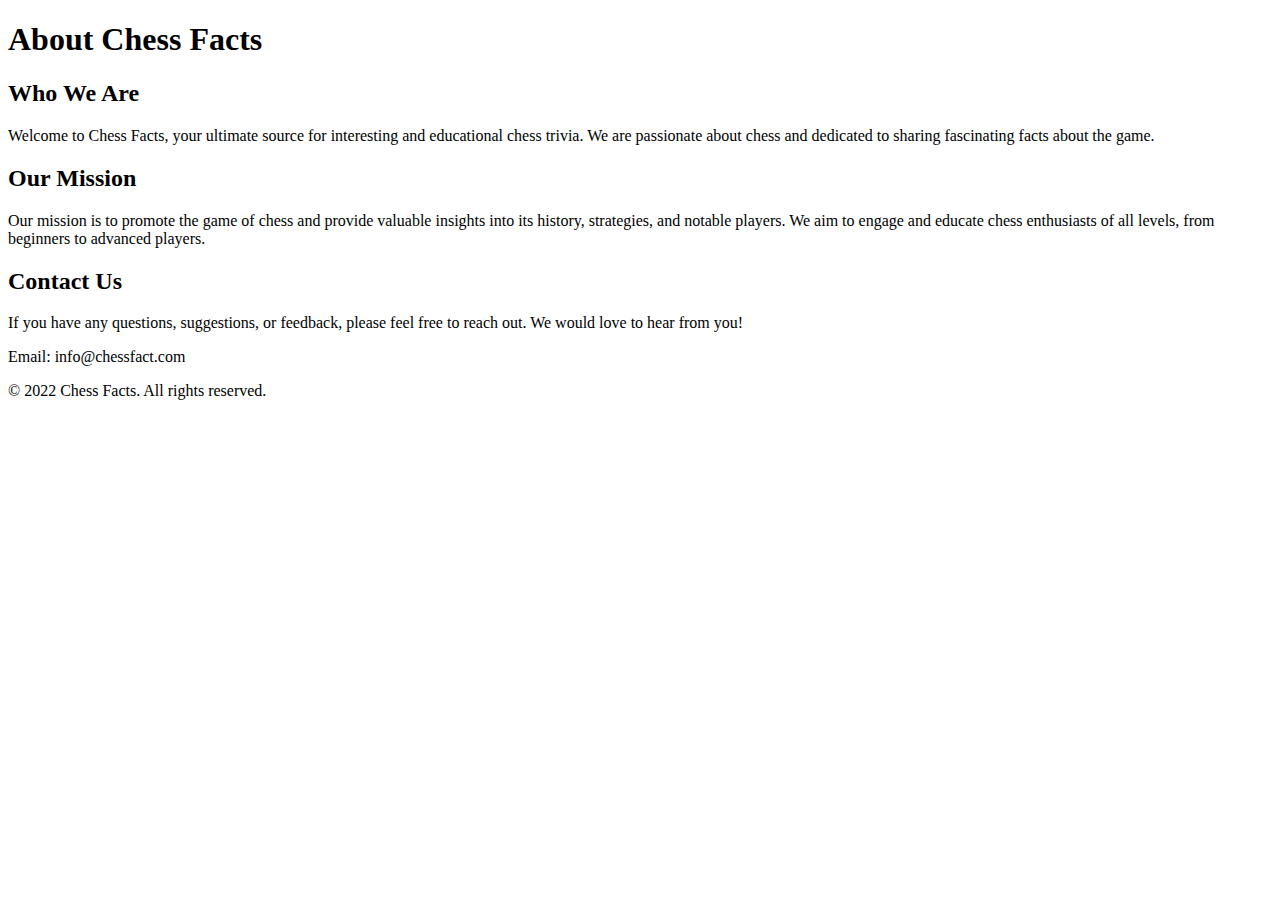
<file: about.html>
<!DOCTYPE html>
<html lang="en">
<head>
    <meta charset="UTF-8">
    <meta name="viewport" content="width=device-width, initial-scale=1.0">
    <title>About Chess Facts</title>
</head>
<body>
    <header>
        <h1>About Chess Facts</h1>
    </header>
    <main>
        <section>
            <h2>Who We Are</h2>
            <p>Welcome to Chess Facts, your ultimate source for interesting and educational chess trivia. We are passionate about chess and dedicated to sharing fascinating facts about the game.</p>
        </section>
        <section>
            <h2>Our Mission</h2>
            <p>Our mission is to promote the game of chess and provide valuable insights into its history, strategies, and notable players. We aim to engage and educate chess enthusiasts of all levels, from beginners to advanced players.</p>
        </section>
        <section>
            <h2>Contact Us</h2>
            <p>If you have any questions, suggestions, or feedback, please feel free to reach out. We would love to hear from you!</p>
            <p>Email: info@chessfact.com</p>
            
        </section>
    </main>
    <footer>
        <p>&copy; 2022 Chess Facts. All rights reserved.</p>
    </footer>
</body>
</html>
</file>
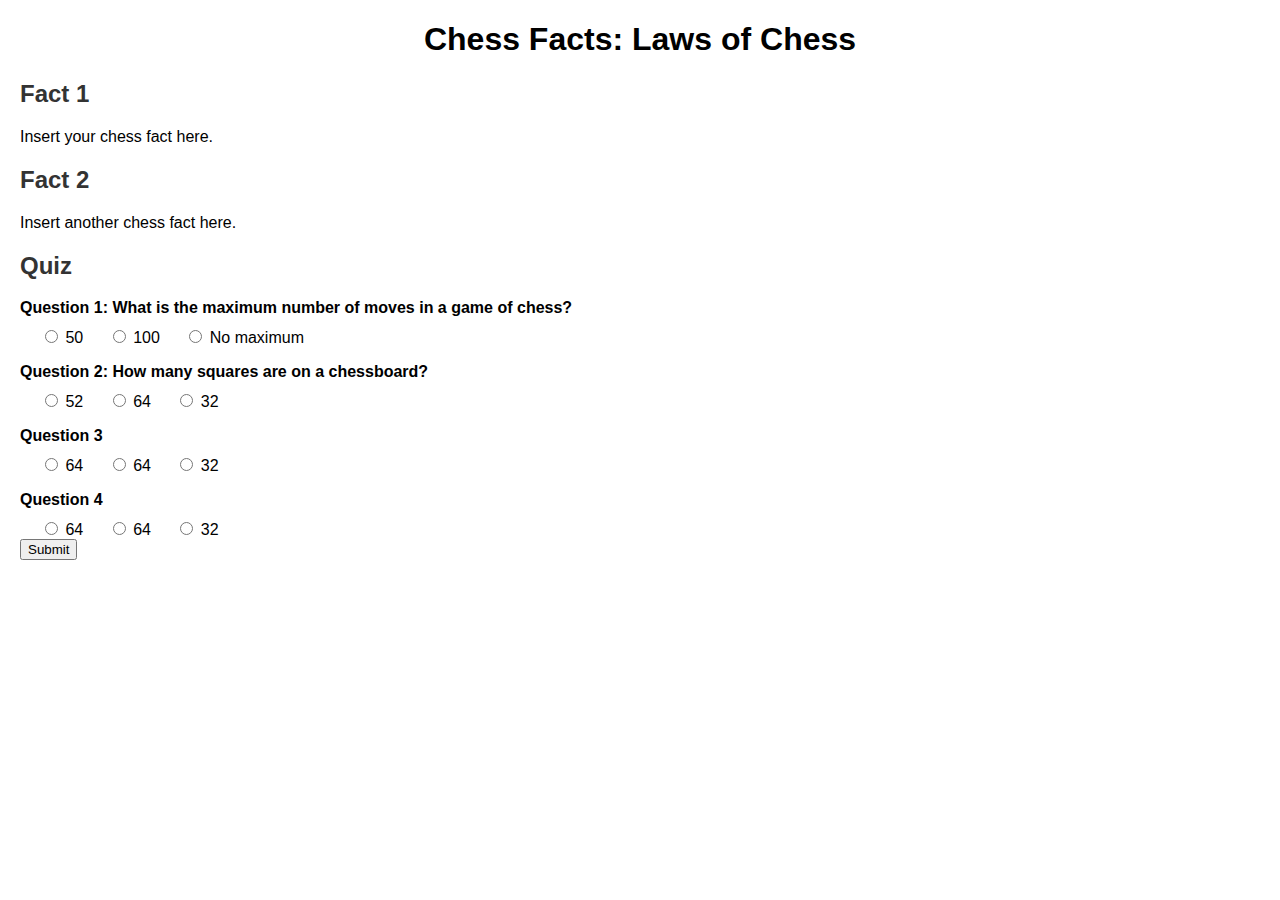
<file: lawsofchess.html>
<!DOCTYPE html>
<html lang="en" dir="ltr">
<head>
    <title>Laws of Chess</title>
    <style>
        /* Add some basic styling */
        body {
            font-family: Arial, sans-serif;
            margin: 20px;
        }
        h1 {
            text-align: center;
        }
        h2 {
            color: #333;
        }
        p {
            margin-bottom: 10px;
        }
        .quiz-question {
            font-weight: bold;
        }
        .quiz-answer {
            margin-left: 20px;
        }
    </style>
    <script>
        // Add some interactivity to the quiz section
        function checkAnswers() {
            var correctAnswers = 0;
            var questions = document.getElementsByClassName('quiz-question');
            for (var i = 0; i < questions.length; i++) {
                var question = questions[i];
                var answers = question.getElementsByClassName('quiz-answer');
                var isCorrect = false;
                for (var j = 0; j < answers.length; j++) {
                    var answer = answers[j];
                    if (answer.checked && answer.getAttribute('data-correct') === 'true') {
                        isCorrect = true;
                        break;
                    }
                }
                if (isCorrect) {
                    correctAnswers++;
                }
            }
            alert('You got ' + correctAnswers + ' out of ' + questions.length + ' correct!');
        }
    </script>
</head>
<body>
    <h1>Chess Facts: Laws of Chess</h1>

    <h2>Fact 1</h2>
    <p>Insert your chess fact here.</p>

    <h2>Fact 2</h2>
    <p>Insert another chess fact here.</p>

    <!-- Add more facts as needed -->

    <h2>Quiz</h2>
    <div class="quiz-section">
        <p class="quiz-question">Question 1: What is the maximum number of moves in a game of chess?</p>
        <label class="quiz-answer"><input type="radio" name="q1" data-correct="false"> 50</label>
        <label class="quiz-answer"><input type="radio" name="q1" data-correct="false"> 100</label>
        <label class="quiz-answer"><input type="radio" name="q1" data-correct="true"> No maximum</label>
    </div>
    <div class="quiz-section">
        <p class="quiz-question">Question 2: How many squares are on a chessboard?</p>
        <label class="quiz-answer"><input type="radio" name="q2" data-correct="false"> 52</label>
        <label class="quiz-answer"><input type="radio" name="q2" data-correct="true"> 64</label>
        <label class="quiz-answer"><input type="radio" name="q2" data-correct="false"> 32</label>
    </div>
    <div class="quiz-section">
        <p class="quiz-question">Question 3</p>
        <label class="quiz-answer"><input type="radio" name="q3" data-correct="false"> 64</label>
        <label class="quiz-answer"><input type="radio" name="q3" data-correct="true"> 64</label>
        <label class="quiz-answer"><input type="radio" name="q3" data-correct="false"> 32</label>
    </div>
    <div class="quiz-section">
        <p class="quiz-question">Question 4</p>
        <label class="quiz-answer"><input type="radio" name="q4" data-correct="false"> 64</label>
        <label class="quiz-answer"><input type="radio" name="q4" data-correct="true"> 64</label>
        <label class="quiz-answer"><input type="radio" name="q4" data-correct="false"> 32</label>
    </div>

    <!-- Add more quiz questions as needed -->

    <button onclick="checkAnswers()">Submit</button>
</body>
</html>
</file>
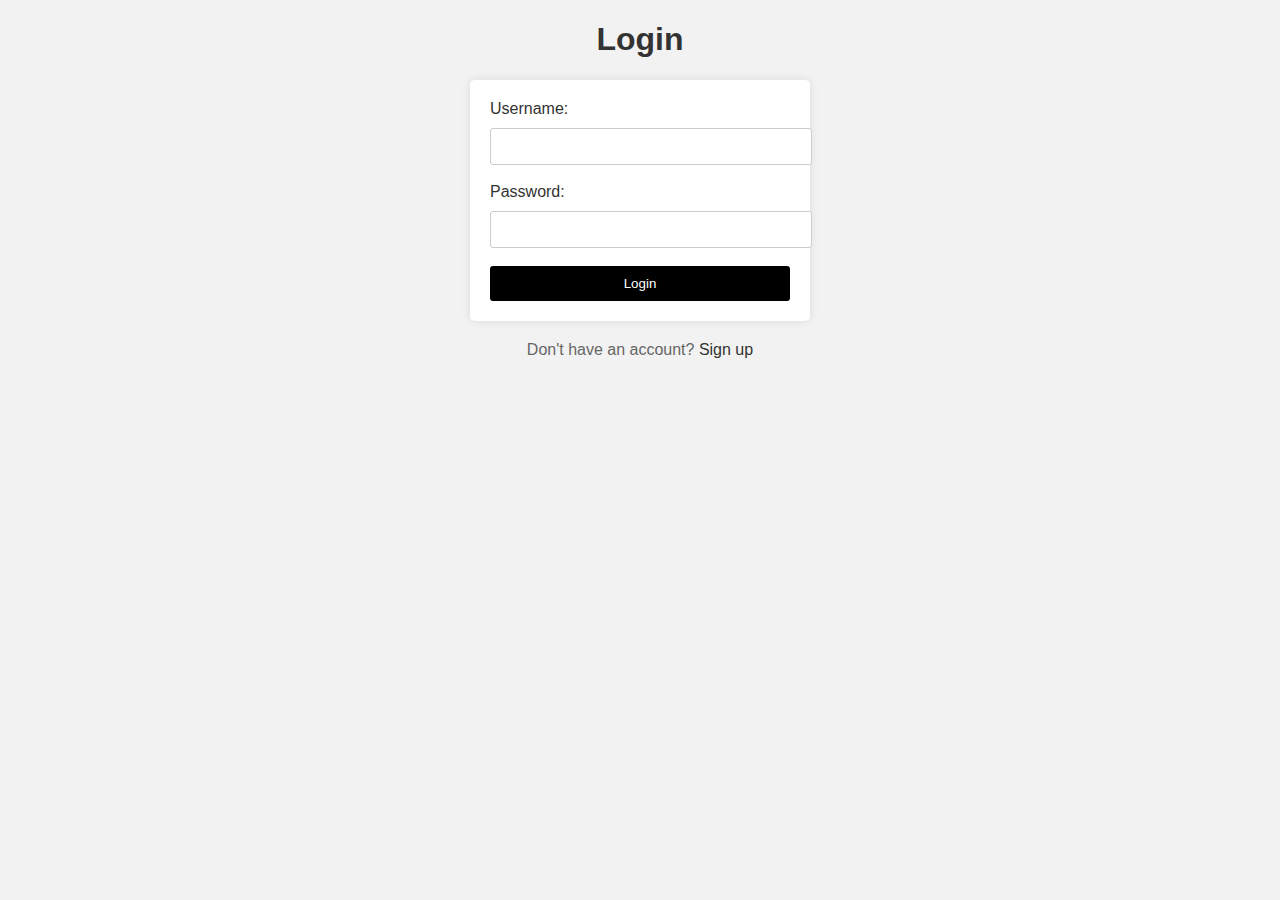
<file: login.html>
<!DOCTYPE html>
<html>
<head>
    <title>Login Page</title>
    <style>
        /* Add your custom CSS styles here */
        body {
            font-family: Arial, sans-serif;
            background-color: #f2f2f2;
        }
        
        h1 {
            text-align: center;
            color: #333;
        }
        
        form {
            width: 300px;
            margin: 0 auto;
            background-color: #fff;
            padding: 20px;
            border-radius: 5px;
            box-shadow: 0 0 10px rgba(0, 0, 0, 0.1);
        }
        
        label {
            display: block;
            margin-bottom: 10px;
            color: #333;
        }
        
        input[type="text"],
        input[type="password"] {
            width: 100%;
            padding: 10px;
            border: 1px solid #ccc;
            border-radius: 3px;
        }
        
        input[type="submit"] {
            width: 100%;
            padding: 10px;
            background-color: black;
            color: #fff;
            border: none;
            border-radius: 3px;
            cursor: pointer;
        }
        
        p {
            text-align: center;
            margin-top: 20px;
            color: #666;
        }
        
        a {
            color: #333;
            text-decoration: none;
        }
        
        a:hover {
            text-decoration: underline;
        }
    </style>
</head>
<body>
    <h1>Login</h1>
    
    <form action="/login" method="POST">
        <label for="username">Username:</label>
        <input type="text" id="username" name="username" required><br><br>
        
        <label for="password">Password:</label>
        <input type="password" id="password" name="password" required><br><br>
        
        <input type="submit" value="Login">
    </form>
    
    <p>Don't have an account? <a href="signup.html">Sign up</a></p>
    
    <script>
        // Add your custom JavaScript code here
        // You can use this section to perform client-side validation or other dynamic behavior
    </script>
</body>
</html>
</file>
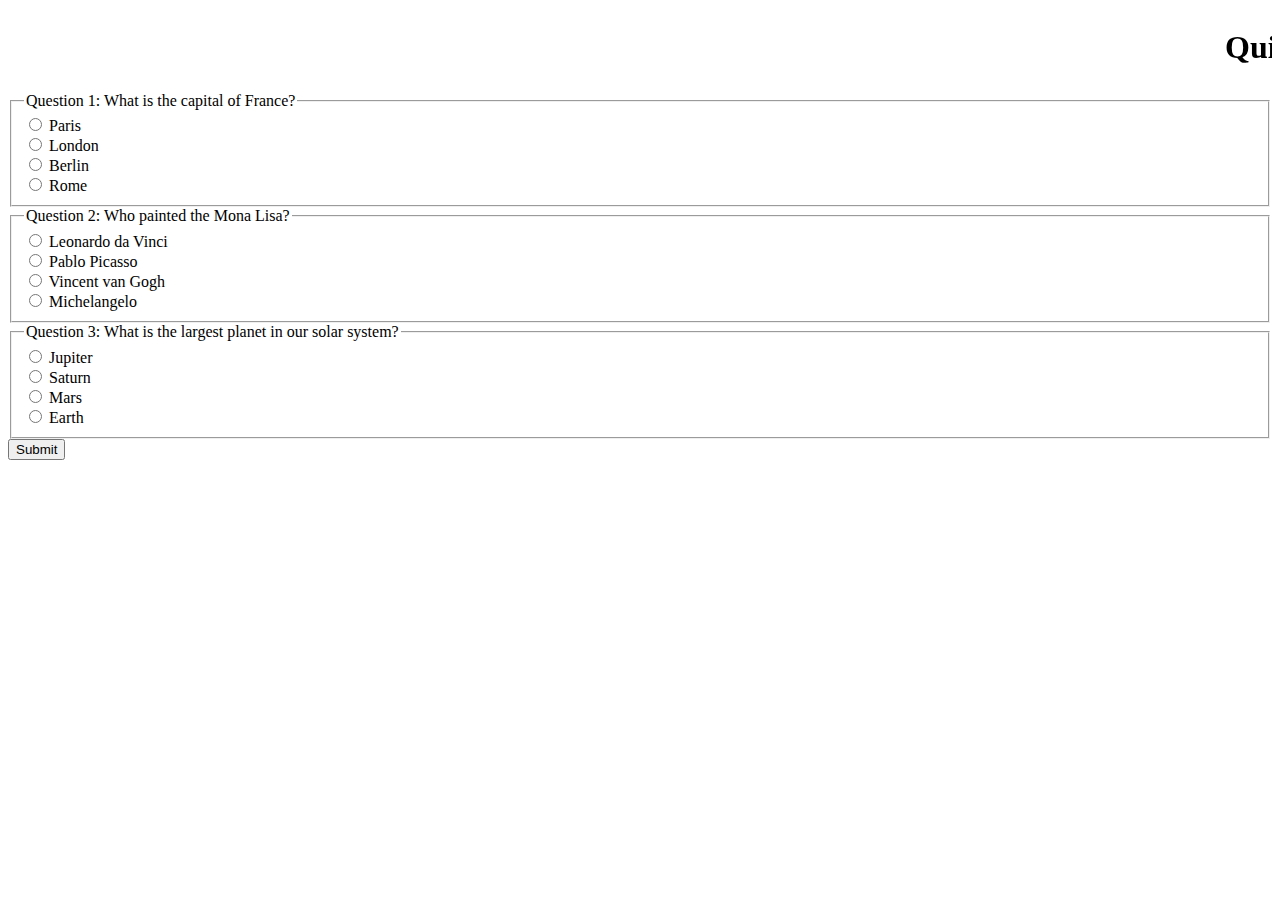
<file: quiz.html>
<!DOCTYPE html>
<html>
<head>
    <title>Quiz Page</title>
</head>
<body>
    <marquee behavior="slide"><h1>Quiz</h1></marquee>
    
    <form>
        <!-- Quiz questions will be added here -->

        <fieldset>
            <legend>Question 1: What is the capital of France?</legend>
            <input type="radio" name="q1" value="Paris"> Paris<br>
            <input type="radio" name="q1" value="London"> London<br>
            <input type="radio" name="q1" value="Berlin"> Berlin<br>
            <input type="radio" name="q1" value="Rome"> Rome<br>
        </fieldset>

        <fieldset>
            <legend>Question 2: Who painted the Mona Lisa?</legend>
            <input type="radio" name="q2" value="Leonardo da Vinci"> Leonardo da Vinci<br>
            <input type="radio" name="q2" value="Pablo Picasso"> Pablo Picasso<br>
            <input type="radio" name="q2" value="Vincent van Gogh"> Vincent van Gogh<br>
            <input type="radio" name="q2" value="Michelangelo"> Michelangelo<br>
        </fieldset>

        <fieldset>
            <legend>Question 3: What is the largest planet in our solar system?</legend>
            <input type="radio" name="q3" value="Jupiter"> Jupiter<br>
            <input type="radio" name="q3" value="Saturn"> Saturn<br>
            <input type="radio" name="q3" value="Mars"> Mars<br>
            <input type="radio" name="q3" value="Earth"> Earth<br>
        </fieldset>

        <script>
            // Add event listener to the form submit button
            document.querySelector('form').addEventListener('submit', function(event) {
                event.preventDefault(); // Prevent form submission

                // Get the selected answers
                var q1Answer = document.querySelector('input[name="q1"]:checked');
                var q2Answer = document.querySelector('input[name="q2"]:checked');
                var q3Answer = document.querySelector('input[name="q3"]:checked');

                // Check if all questions are answered
                if (q1Answer && q2Answer && q3Answer) {
                    // Display the selected answers
                    alert('Your answers:\n\nQuestion 1: ' + q1Answer.value + '\nQuestion 2: ' + q2Answer.value + '\nQuestion 3: ' + q3Answer.value);
                } else {
                    alert('Please answer all questions before submitting.');
                }
            });
        </script>
        
        <button type="submit">Submit</button>
    </form>
</body>
</html>
</file>
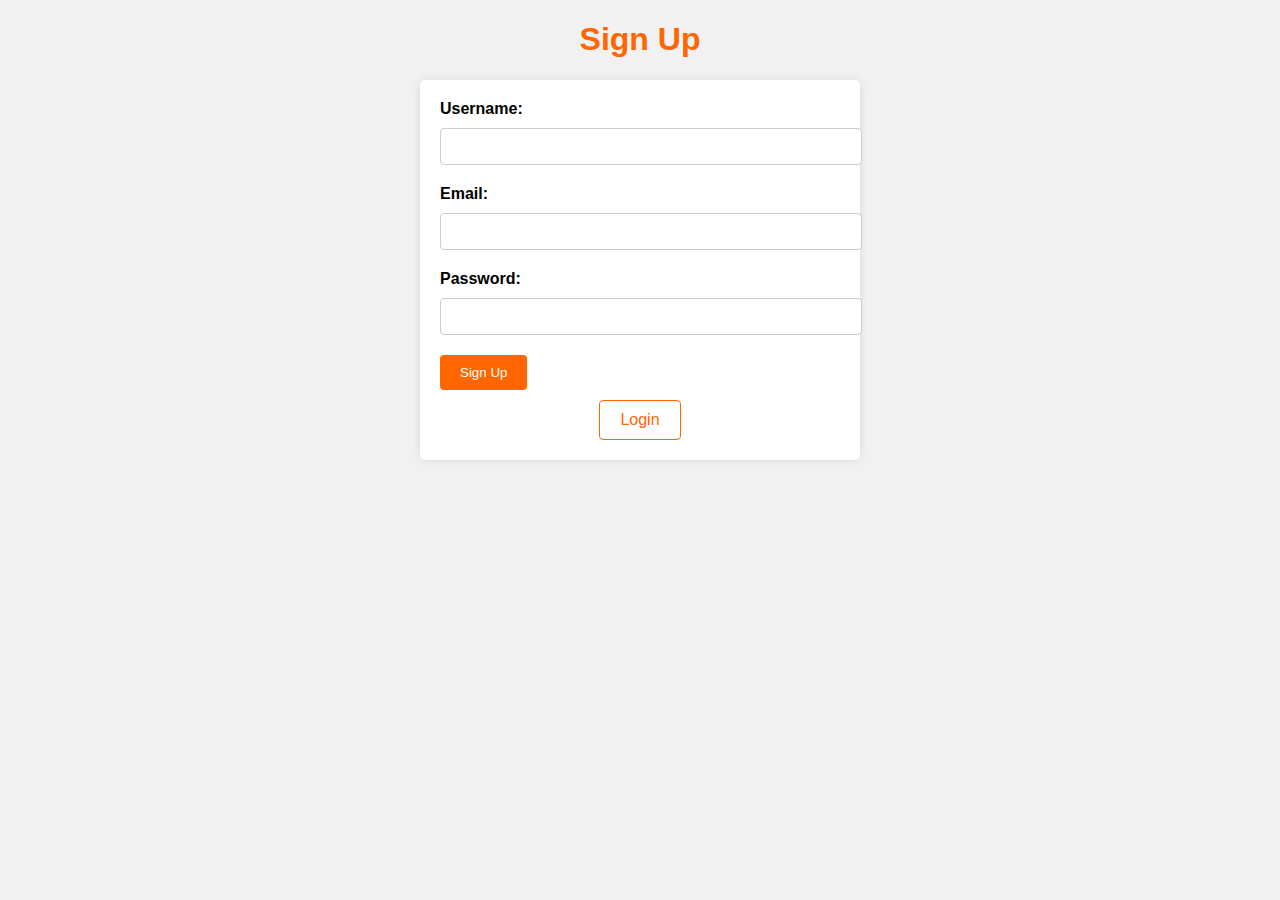
<file: signup.html>
<!DOCTYPE html>
<html>
<head>
    <title>Sign Up</title>
    <style>
        body {
            background-color: #f1f1f1;
            font-family: Arial, sans-serif;
        }
        
        h1 {
            color: #ff6600;
            text-align: center;
        }
        
        form {
            max-width: 400px;
            margin: 0 auto;
            padding: 20px;
            background-color: #ffffff;
            border-radius: 5px;
            box-shadow: 0 0 10px rgba(0, 0, 0, 0.1);
        }
        
        label {
            display: block;
            margin-bottom: 10px;
            font-weight: bold;
        }
        
        input[type="text"],
        input[type="email"],
        input[type="password"] {
            width: 100%;
            padding: 10px;
            margin-bottom: 20px;
            border: 1px solid #ccc;
            border-radius: 4px;
        }
        
        button[type="submit"] {
            background-color: #ff6600;
            color: #ffffff;
            padding: 10px 20px;
            border: none;
            border-radius: 4px;
            cursor: pointer;
        }
        
        button[type="submit"]:hover {
            background-color: #ff8533;
        }
        
        .login-link {
            display: block;
            text-align: center;
            margin-top: 10px;
        }
        
        .login-link a {
            display: inline-block;
            padding: 10px 20px;
            background-color: #ffffff;
            border: 1px solid #ff6600;
            border-radius: 4px;
            color: #ff6600;
            text-decoration: none;
        }
        
        .login-link a:hover {
            background-color: #ff6600;
            color: #ffffff;
        }
    </style>
    <script>
        document.addEventListener("DOMContentLoaded", function() {
            var signUpForm = document.querySelector("form");
            signUpForm.addEventListener("submit", function(event) {
                event.preventDefault();
                alert("Thank you for signing up!");
                signUpForm.reset();
            });
        });
    </script>
</head>
<body>
    
    <h1>Sign Up</h1>
    
    <form>
        <label for="username">Username:</label>
        <input type="text" id="username" name="username" required>
        
        <label for="email">Email:</label>
        <input type="email" id="email" name="email" required>
        
        <label for="password">Password:</label>
        <input type="password" id="password" name="password" required>
        
        <button type="submit">Sign Up</button>
        
        <div class="login-link">
            <a href="#">Login</a>
        </div>
    </form>

    

</body>
</html>
</file>
